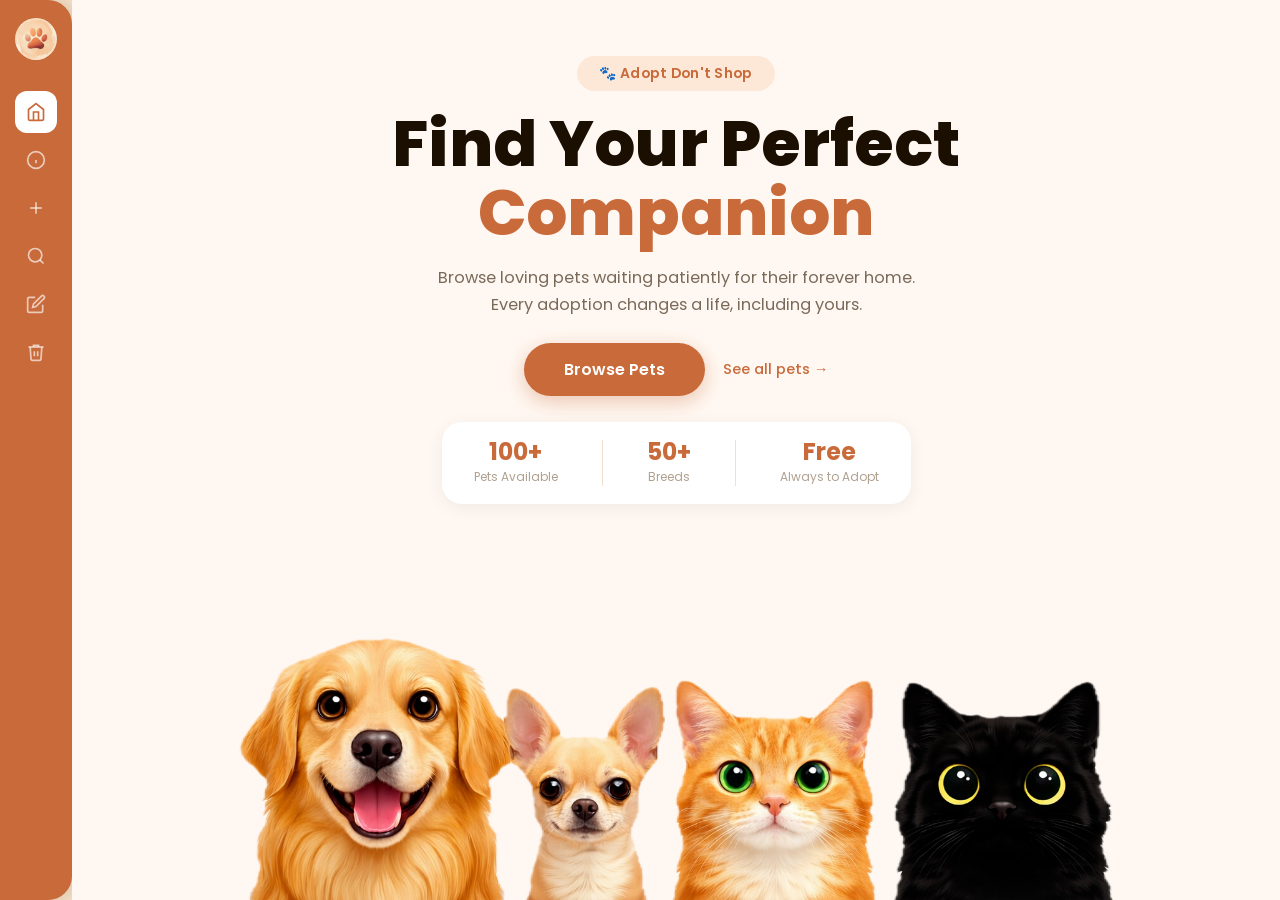
<file: public/index.html>
<!DOCTYPE html>
<html lang="en">
<head>
    <meta charset="UTF-8">
    <meta name="viewport" content="width=device-width, initial-scale=1.0">
    <link rel="icon" type="image/png" href="/images/logo.jpeg">
    <link rel="stylesheet" href="/public/styles.css">
    <link rel="preconnect" href="https://fonts.googleapis.com">
    <link rel="preconnect" href="https://fonts.gstatic.com" crossorigin>
    <link href="https://fonts.googleapis.com/css2?family=Poppins:wght@300;400;500;600;700;800&display=swap" rel="stylesheet">
    <title>PAWS | Find Your Perfect Companion</title>
    <style>
        .home-shell {
            grid-template-columns: 72px 1fr;
        }

        .home-main {
            display: flex;
            flex-direction: column;
            align-items: center;
            background: #fff8f2;
            overflow: hidden;
            position: relative;
        }

        .home-hero {
            display: flex;
            flex-direction: column;
            align-items: center;
            text-align: center;
            padding: 56px 48px 320px;
            flex: 1;
            gap: 18px;
            width: 100%;
            max-width: 900px;
        }

        .home-badge {
            background: #fde8d8;
            color: #c96a3a;
            border-radius: 50px;
            padding: 7px 22px;
            font-size: 0.87rem;
            font-weight: 600;
            display: inline-block;
            letter-spacing: 0.02em;
        }

        .home-title {
            font-size: clamp(2.4rem, 5.5vw, 4rem);
            font-weight: 800;
            line-height: 1.08;
            color: #1a0f00;
            margin: 0;
        }

        .home-title span {
            color: #c96a3a;
        }

        .home-subtitle {
            font-size: 1.02rem;
            color: #7a6a5a;
            max-width: 500px;
            line-height: 1.65;
            margin: 0;
        }

        .home-cta-row {
            display: flex;
            gap: 18px;
            align-items: center;
            margin-top: 6px;
        }

        .home-cta-primary {
            background: #c96a3a;
            color: #fff;
            border: none;
            border-radius: 50px;
            padding: 14px 40px;
            font-family: inherit;
            font-size: 1rem;
            font-weight: 600;
            cursor: pointer;
            text-decoration: none;
            transition: background 0.2s, transform 0.15s, box-shadow 0.2s;
            box-shadow: 0 6px 20px rgba(201, 106, 58, 0.35);
        }

        .home-cta-primary:hover {
            background: #a8522a;
            transform: translateY(-2px);
            box-shadow: 0 10px 28px rgba(201, 106, 58, 0.42);
        }

        .home-cta-secondary {
            color: #c96a3a;
            font-size: 0.92rem;
            font-weight: 500;
            text-decoration: none;
            display: flex;
            align-items: center;
            gap: 6px;
            transition: gap 0.18s;
        }

        .home-cta-secondary:hover {
            gap: 12px;
        }

        .home-stats {
            display: flex;
            gap: 44px;
            margin-top: 8px;
            padding: 18px 32px;
            background: #fff;
            border-radius: 20px;
            box-shadow: 0 4px 18px rgba(0, 0, 0, 0.06);
        }

        .home-stat {
            text-align: center;
        }

        .home-stat-num {
            font-size: 1.5rem;
            font-weight: 700;
            color: #c96a3a;
            line-height: 1;
        }

        .home-stat-label {
            font-size: 0.75rem;
            color: #b0a090;
            margin-top: 4px;
        }

        .home-stat-divider {
            width: 1px;
            background: #f0e0d0;
            align-self: stretch;
        }

        .home-pets-image {
            /*width: 100%;*/
            display: flex;
            justify-content: center;
            align-items: flex-end;
            flex-shrink: 0;
            margin-top: auto;
            position: absolute;
            bottom: 0;
            pointer-events: none;
        }

        .home-pets-image img {
            max-width: 900px;
            width: 100%;
            height: auto;
            display: block;
            object-fit: contain;
            object-position: center bottom;
        }
    </style>
</head>
<body>
    <div class="app-shell home-shell">

        <!-- Left Sidebar -->
        <aside class="sidebar">
            <div class="sidebar-logo">
                <img src="/images/logo.jpeg" alt="logo">
            </div>
            <nav class="sidebar-nav">
                <a href="/public/index.html" class="nav-item active" title="Home">
                    <svg viewBox="0 0 24 24" fill="none" stroke="currentColor" stroke-width="2"><path d="M3 9l9-7 9 7v11a2 2 0 0 1-2 2H5a2 2 0 0 1-2-2z"/><polyline points="9 22 9 12 15 12 15 22"/></svg>
                </a>
                <a href="/public/pet.html" class="nav-item" title="Pets">
                    <svg viewBox="0 0 24 24" fill="none" stroke="currentColor" stroke-width="2"><circle cx="12" cy="12" r="10"/><path d="M12 16v-4M12 8h.01"/></svg>
                </a>
                <a href="/public/pet.html" class="nav-item" title="Add Pet">
                    <svg viewBox="0 0 24 24" fill="none" stroke="currentColor" stroke-width="2"><line x1="12" y1="5" x2="12" y2="19"/><line x1="5" y1="12" x2="19" y2="12"/></svg>
                </a>
                <a href="/public/pet.html" class="nav-item" title="Find Pet">
                    <svg viewBox="0 0 24 24" fill="none" stroke="currentColor" stroke-width="2"><circle cx="11" cy="11" r="8"/><line x1="21" y1="21" x2="16.65" y2="16.65"/></svg>
                </a>
                <a href="/public/pet.html" class="nav-item" title="Edit Pet">
                    <svg viewBox="0 0 24 24" fill="none" stroke="currentColor" stroke-width="2"><path d="M11 4H4a2 2 0 0 0-2 2v14a2 2 0 0 0 2 2h14a2 2 0 0 0 2-2v-7"/><path d="M18.5 2.5a2.121 2.121 0 0 1 3 3L12 15l-4 1 1-4 9.5-9.5z"/></svg>
                </a>
                <a href="/public/pet.html" class="nav-item" title="Delete Pet">
                    <svg viewBox="0 0 24 24" fill="none" stroke="currentColor" stroke-width="2"><polyline points="3 6 5 6 21 6"/><path d="M19 6l-1 14a2 2 0 0 1-2 2H8a2 2 0 0 1-2-2L5 6"/><path d="M10 11v6M14 11v6"/><path d="M9 6V4h6v2"/></svg>
                </a>
            </nav>
        </aside>

        <!-- Home Main Content -->
        <main class="home-main">
            <div class="home-hero">
                <span class="home-badge">🐾 Adopt Don't Shop</span>
                <h1 class="home-title">Find Your Perfect<br><span>Companion</span></h1>
                <p class="home-subtitle">Browse loving pets waiting patiently for their forever home. Every adoption changes a life, including yours.</p>
                <div class="home-cta-row">
                    <a href="/public/pet.html" class="home-cta-primary">Browse Pets</a>
                    <a href="/public/pet.html" class="home-cta-secondary">See all pets →</a>
                </div>
                <div class="home-stats">
                    <div class="home-stat">
                        <div class="home-stat-num">100+</div>
                        <div class="home-stat-label">Pets Available</div>
                    </div>
                    <div class="home-stat-divider"></div>
                    <div class="home-stat">
                        <div class="home-stat-num">50+</div>
                        <div class="home-stat-label">Breeds</div>
                    </div>
                    <div class="home-stat-divider"></div>
                    <div class="home-stat">
                        <div class="home-stat-num">Free</div>
                        <div class="home-stat-label">Always to Adopt</div>
                    </div>
                </div>
            </div>

            <!-- Pets image peeking from bottom -->
            <div class="home-pets-image">
                <img src="/public/home/home-page.png" alt="Happy pets waiting for adoption">
            </div>
        </main>

    </div>
</body>
</html>
</file>
<file: public/styles.css>
/* Reset */
*, *::before, *::after {
    margin: 0;
    padding: 0;
    box-sizing: border-box;
}

/* Base */
body {
    font-family: "Poppins", sans-serif;
    background-color: #f5dfc5;
    color: #3a2a1a;
    height: 100vh;
    overflow: hidden;
}

/* App shell: sidebar | main | right-panel */
.app-shell {
    display: grid;
    grid-template-columns: 72px 1fr 300px;
    height: 100vh;
    gap: 0;
}

/* Sidebar */
.sidebar {
    background: #c96a3a;
    display: flex;
    flex-direction: column;
    align-items: center;
    padding: 18px 0 24px;
    gap: 10px;
    border-radius: 0 24px 24px 0;
    box-shadow: 4px 0 16px rgba(0, 0, 0, 0.12);
}

.sidebar-logo img {
    width: 42px;
    height: 42px;
    border-radius: 50%;
    object-fit: cover;
    margin-bottom: 14px;
}

.sidebar-nav {
    display: flex;
    flex-direction: column;
    gap: 6px;
    flex: 1;
    align-items: center;
}

.nav-item {
    width: 42px;
    height: 42px;
    border-radius: 12px;
    display: flex;
    align-items: center;
    justify-content: center;
    color: rgba(255, 255, 255, 0.65);
    text-decoration: none;
    transition: background 0.2s, color 0.2s;
}

.nav-item svg {
    width: 20px;
    height: 20px;
}

.nav-item:hover,
.nav-item.active {
    background: rgba(255, 255, 255, 0.25);
    color: #fff;
}

.nav-item.active {
    background: #fff;
    color: #c96a3a;
}

/* Main content */
.main-content {
    display: flex;
    flex-direction: column;
    padding: 22px 24px;
    gap: 18px;
    overflow-y: auto;
    background: #f5dfc5;
}

.top-bar {
    display: flex;
    align-items: center;
    gap: 12px;
}

.search-box {
    display: flex;
    align-items: center;
    gap: 10px;
    background: #fff;
    border-radius: 50px;
    padding: 10px 18px;
    flex: 1;
    box-shadow: 0 2px 10px rgba(0, 0, 0, 0.07);
}

.search-box svg {
    width: 18px;
    height: 18px;
    color: #aaa;
    flex-shrink: 0;
}

.search-box input {
    border: none;
    outline: none;
    font-family: inherit;
    font-size: 0.9rem;
    width: 100%;
    color: #3a2a1a;
    background: transparent;
}

/* Hero banner */
.hero-banner {
    background: #c96a3a;
    border-radius: 20px;
    padding: 24px 28px;
    display: flex;
    align-items: center;
    justify-content: space-between;
    color: #fff;
    position: relative;
    overflow: hidden;
    min-height: 130px;
    flex-shrink: 0;
}

.hero-text h2 {
    font-size: 1.5rem;
    font-weight: 700;
}

.hero-text p {
    font-size: 0.9rem;
    opacity: 0.85;
    margin-top: 4px;
}

.hero-img {
    height: 110px;
    width: 110px;
    object-fit: cover;
    border-radius: 14px;
    opacity: 0.92;
}

/* Section headers */
.section-header {
    display: flex;
    align-items: center;
    justify-content: space-between;
    margin-bottom: 14px;
}

.section-header h3 {
    font-size: 1rem;
    font-weight: 600;
    color: #3a2a1a;
}

.section-header h3 span {
    color: #c96a3a;
}

/* Panels */
.panel {
    display: none;
}

.panel.active-panel {
    display: block;
}

/* Carousel */
.carousel-controls {
    display: flex;
    align-items: center;
    gap: 8px;
}

.carousel-btn {
    width: 32px;
    height: 32px;
    border-radius: 50%;
    border: none;
    background: #fff;
    box-shadow: 0 2px 8px rgba(0, 0, 0, 0.12);
    cursor: pointer;
    display: flex;
    align-items: center;
    justify-content: center;
    transition: background 0.2s, transform 0.15s;
    flex-shrink: 0;
}

.carousel-btn svg {
    width: 16px;
    height: 16px;
    color: #c96a3a;
}

.carousel-btn:hover {
    background: #c96a3a;
}

.carousel-btn:hover svg {
    color: #fff;
}

.carousel-btn:disabled {
    opacity: 0.35;
    cursor: default;
    pointer-events: none;
}

.carousel-wrapper {
    overflow: hidden;
    width: 100%;
    display: flex;
    justify-content: center;
}

.carousel-track {
    display: flex;
    gap: 14px;
    transition: transform 0.35s cubic-bezier(0.4, 0, 0.2, 1);
    will-change: transform;
    width: 100%;
}

.carousel-dots {
    display: flex;
    justify-content: center;
    gap: 6px;
    margin-top: 12px;
}

.dot {
    width: 8px;
    height: 8px;
    border-radius: 50%;
    background: #e0c8b4;
    cursor: pointer;
    transition: background 0.2s, transform 0.2s;
}

.dot.active {
    background: #c96a3a;
    transform: scale(1.3);
}

/* Pet Cards */
.pet-card {
    background: #fff7ef;
    border-radius: 22px;
    overflow: hidden;
    box-shadow: 0 10px 26px rgba(0, 0, 0, 0.12);
    transition: transform 0.25s, box-shadow 0.25s;
    cursor: pointer;
    flex: 0 0 min(350px, 100%);
    margin: 0 auto;
}

.pet-card:hover {
    transform: translateY(-3px);
    box-shadow: 0 14px 28px rgba(0, 0, 0, 0.16);
}

.pet-card-image-wrap {
    width: 100%;
    aspect-ratio: 1 / 1;
    background: #f2e6d9;
    display: grid;
    place-items: center;
    padding: 14px;
}

.pet-card-image {
    width: 100%;
    height: 100%;
    object-fit: contain;
    border-radius: 16px;
    background: transparent;
    display: block;
}

.pet-card-info {
    margin: 0 14px 14px;
    background: #dc7a4f;
    border-radius: 18px;
    padding: 14px 16px;
}

.pet-card-name {
    font-size: 2rem;
    font-weight: 700;
    color: #fff;
    margin-bottom: 4px;
    line-height: 1.1;
}

.pet-card-details {
    font-size: 0.9rem;
    color: #ffe6d8;
    line-height: 1.4;
}

.pet-card-detail-line {
    margin: 0;
}

/* Buttons */
.btn-refresh {
    background: #c96a3a;
    color: #fff;
    border: none;
    border-radius: 20px;
    padding: 6px 16px;
    font-size: 0.8rem;
    font-family: inherit;
    font-weight: 500;
    cursor: pointer;
    transition: background 0.2s;
}

.btn-refresh:hover {
    background: #a8522a;
}

/* Form cards */
.panel-form-card {
    background: #fff;
    border-radius: 16px;
    padding: 22px 20px;
    max-width: 460px;
    box-shadow: 0 3px 12px rgba(0, 0, 0, 0.07);
    display: flex;
    flex-direction: column;
    gap: 12px;
}

.panel-form-card input[type="text"],
.panel-form-card input[type="number"],
.panel-form-card input[type="file"] {
    padding: 10px 14px;
    border: 1.5px solid #e8d5c4;
    border-radius: 10px;
    font-family: inherit;
    font-size: 0.88rem;
    color: #3a2a1a;
    outline: none;
    transition: border-color 0.2s;
    background: #fdf8f4;
    width: 100%;
}

.panel-form-card input:focus {
    border-color: #c96a3a;
}

.panel-form-card button {
    background: #c96a3a;
    color: #fff;
    border: none;
    border-radius: 10px;
    padding: 11px;
    font-family: inherit;
    font-size: 0.9rem;
    font-weight: 600;
    cursor: pointer;
    transition: background 0.2s;
}

.panel-form-card button:hover {
    background: #a8522a;
}

.btn-danger {
    background: #d94f3d !important;
}

.btn-danger:hover {
    background: #b53528 !important;
}

.file-label {
    font-size: 0.8rem;
    color: #888;
    margin-bottom: -4px;
}

/* Right Panel */
.right-panel {
    background: #fff;
    border-radius: 24px 0 0 24px;
    padding: 22px 20px;
    display: flex;
    flex-direction: column;
    gap: 22px;
    overflow-y: auto;
    box-shadow: -4px 0 16px rgba(0, 0, 0, 0.08);
}

.profile-card {
    display: flex;
    align-items: center;
    gap: 14px;
    background: #fdf3eb;
    border-radius: 16px;
    padding: 14px 16px;
}

.profile-avatar {
    width: 52px;
    height: 52px;
    border-radius: 14px;
    object-fit: cover;
    flex-shrink: 0;
}

.profile-info h4 {
    font-size: 0.95rem;
    font-weight: 700;
    color: #3a2a1a;
}

.profile-info p {
    font-size: 0.78rem;
    color: #999;
    margin-bottom: 6px;
}

.btn-sm {
    background: #c96a3a;
    color: #fff;
    border: none;
    border-radius: 20px;
    padding: 4px 14px;
    font-size: 0.75rem;
    font-family: inherit;
    font-weight: 500;
    cursor: pointer;
    transition: background 0.2s;
}

.btn-sm:hover {
    background: #a8522a;
}

.right-section h3 {
    font-size: 0.95rem;
    font-weight: 600;
    color: #3a2a1a;
    margin-bottom: 12px;
}

.right-section h3 span {
    color: #c96a3a;
}

.category-list {
    display: flex;
    flex-direction: column;
    gap: 10px;
}

.category-item {
    display: flex;
    align-items: center;
    gap: 12px;
    background: #fdf3eb;
    border-radius: 12px;
    padding: 10px 12px;
}

.category-item img {
    width: 36px;
    height: 36px;
    object-fit: contain;
    border-radius: 8px;
    background: #f5dfc5;
    padding: 4px;
    flex-shrink: 0;
}

.cat-label {
    font-size: 0.88rem;
    font-weight: 500;
    color: #3a2a1a;
}

.btn-tag {
    margin-left: auto;
    background: #c96a3a;
    color: #fff;
    border: none;
    border-radius: 20px;
    padding: 4px 14px;
    font-size: 0.75rem;
    font-family: inherit;
    font-weight: 500;
    cursor: pointer;
    flex-shrink: 0;
    transition: background 0.2s;
}

.btn-tag:hover {
    background: #a8522a;
}

/* Scrollbar */
::-webkit-scrollbar {
    width: 6px;
}

::-webkit-scrollbar-track {
    background: transparent;
}

::-webkit-scrollbar-thumb {
    background: #e0c8b4;
    border-radius: 3px;
}

/* Responsive */
@media (max-width: 900px) {
    .app-shell {
        grid-template-columns: 60px 1fr;
    }

    .right-panel {
        display: none;
    }
}

@media (max-width: 700px) {
    .pet-card-name {
        font-size: 1.45rem;
    }
}

@media (max-width: 560px) {
    .app-shell {
        grid-template-columns: 1fr;
    }

    .sidebar {
        display: none;
    }

    body {
        overflow: auto;
    }
}
</file>
